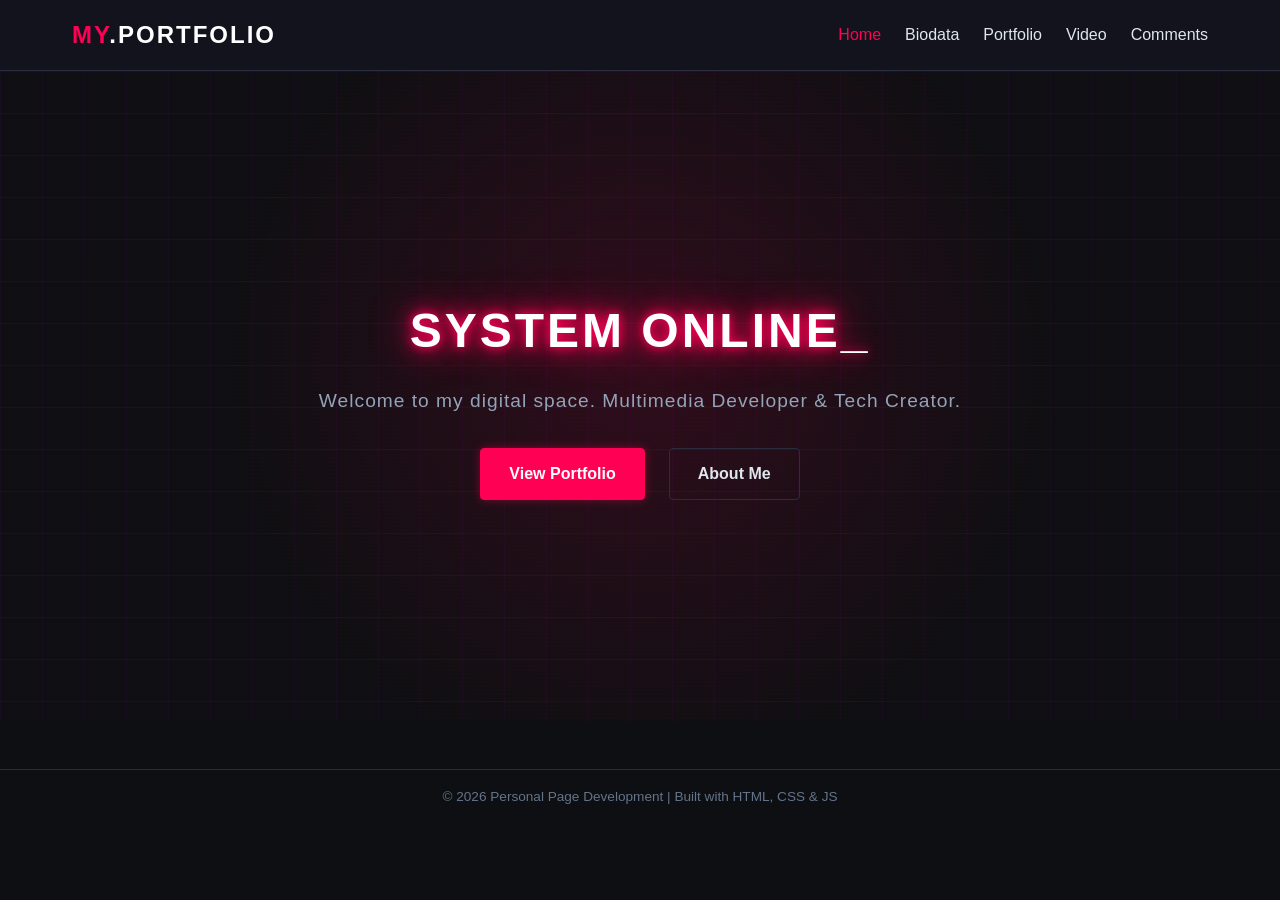
<file: index.html>
<!DOCTYPE html>
<html lang="en">
<head>
    <meta charset="UTF-8">
    <meta name="viewport" content="width=device-width, initial-scale=1.0">
    <title> Home | MyPortfolio </title>
    <link rel="stylesheet" href="css/style.css">
</head>
<body>
    <!-- Advanced Cyberpunk System Preloader -->
    <div id="preloader">
        <div class="scanline"></div>
        <div class="loader-box">
            <div class="glitch-title" data-text="MY.PORTFOLIO">MY.PORTFOLIO</div>
            <div class="status-terminal">
                <span class="status-symbol">></span> <span id="statusText">INITIALIZING KERNEL...</span>
            </div>
            <div class="progress-bar-container">
                <div class="progress-bar" id="progressBar"></div>
            </div>
            <div class="loader-details">
                <span id="progressPercent">0%</span>
                <span class="sec-status">SECURE CONNECTION // 2026</span>
            </div>
        </div>
    </div>

    <!-- Navigation Bar -->
    <header>
        <nav class="navbar">
            <div class="logo"><span>MY</span>.PORTFOLIO</div>
            <button type="button" class="menu-toggle" id="menuToggle" aria-label="Toggle navigation" aria-expanded="false">
                &#9776;
            </button>
            <ul class="nav-links" id="navLinks">
                <li><a href="index.html" class="active">Home</a></li>
                <li><a href="biodata.html">Biodata</a></li>
                <li><a href="portfolio.html">Portfolio</a></li>
                <li><a href="video.html">Video</a></li>
                <li><a href="comments.html">Comments</a></li>
            </ul>
        </nav>
    </header>

    <!-- Hero Section -->
    <!-- Hero Section -->
    <main class="hero">
        <div class="hero-glitch-bg" aria-hidden="true"></div>
        <div class="hero-content">
            <h1 class="neon-title" data-text="SYSTEM ONLINE_">SYSTEM ONLINE_</h1>
            <p class="typing-text">Welcome to my digital space. Multimedia Developer & Tech Creator.</p>
            <div class="hero-buttons">
                <a href="portfolio.html" class="btn primary-btn">View Portfolio</a>
                <a href="biodata.html" class="btn secondary-btn">About Me</a>
            </div>
        </div>
    </main>

    <!-- Footer -->
    <footer>
        <p>&copy; 2026 Personal Page Development | Built with HTML, CSS & JS</p>
    </footer>

    <script src="js/script.js"></script>
</body>
</html>
</file>
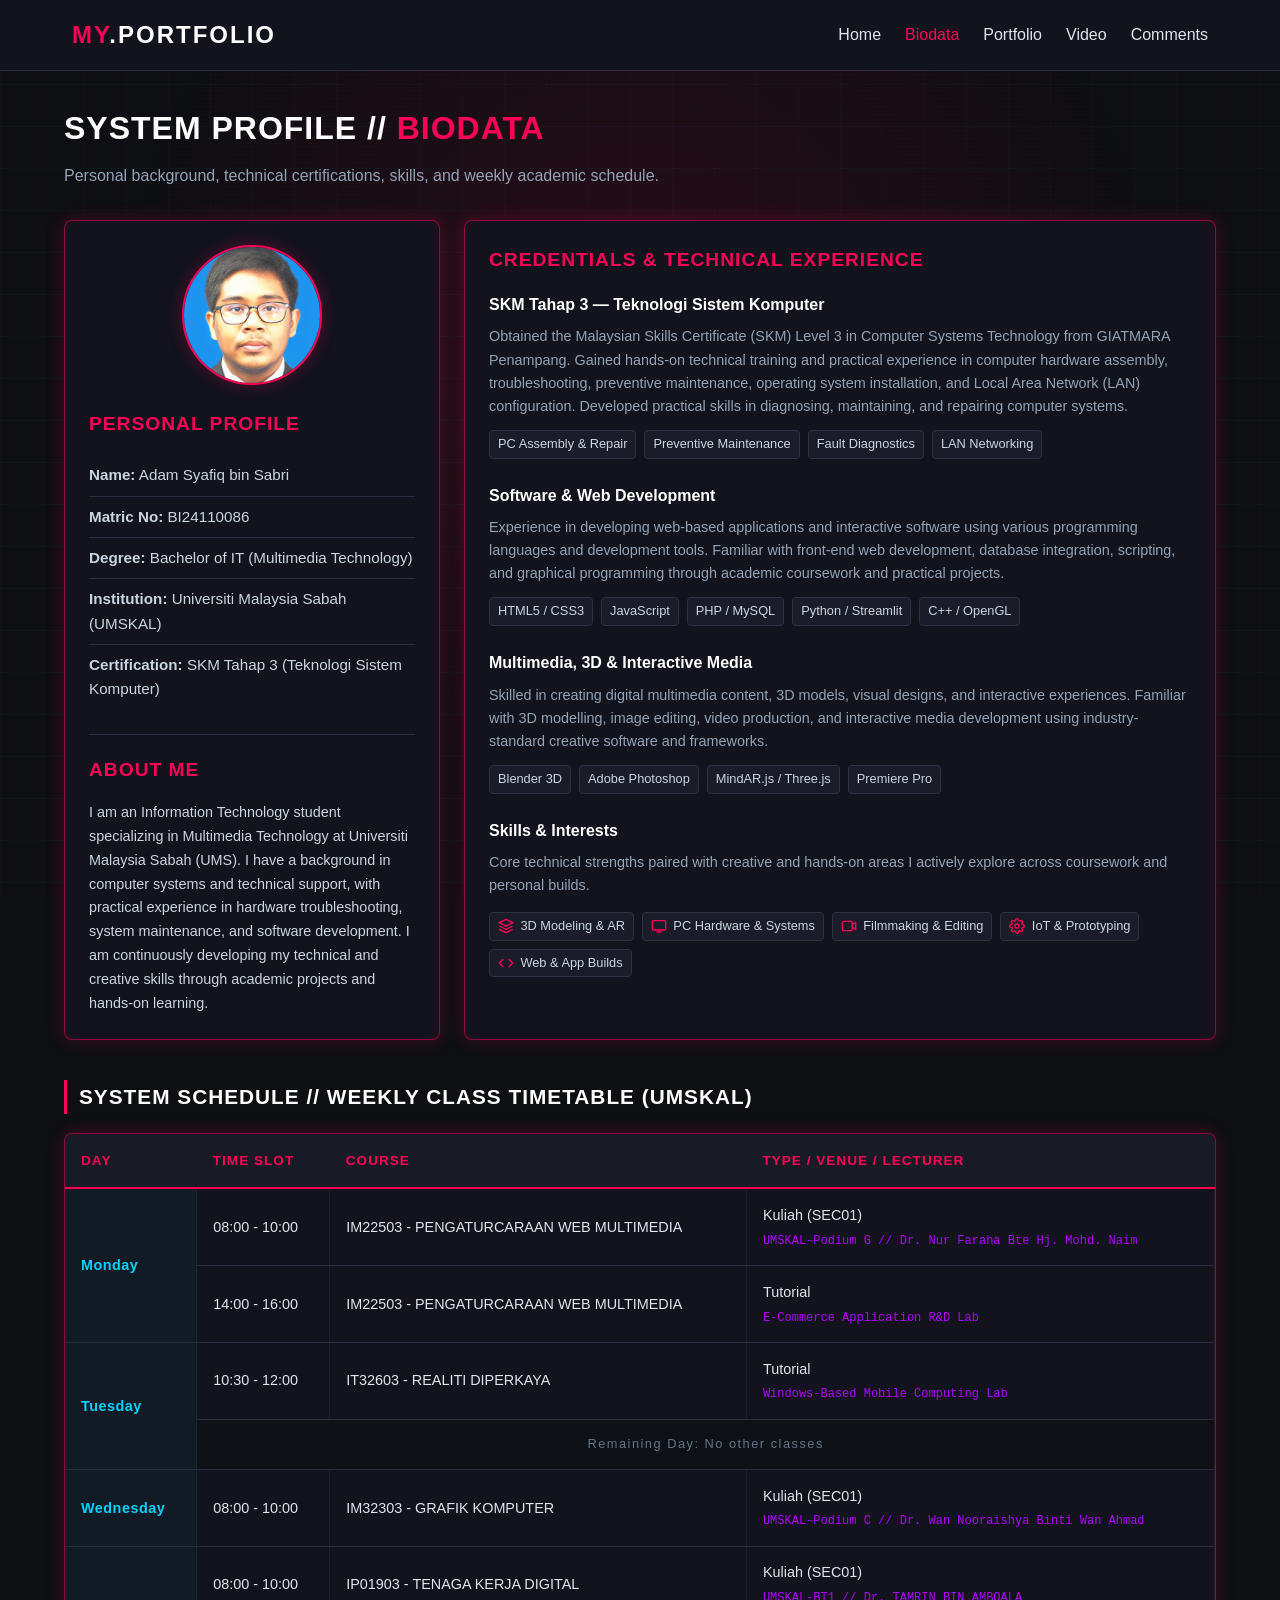
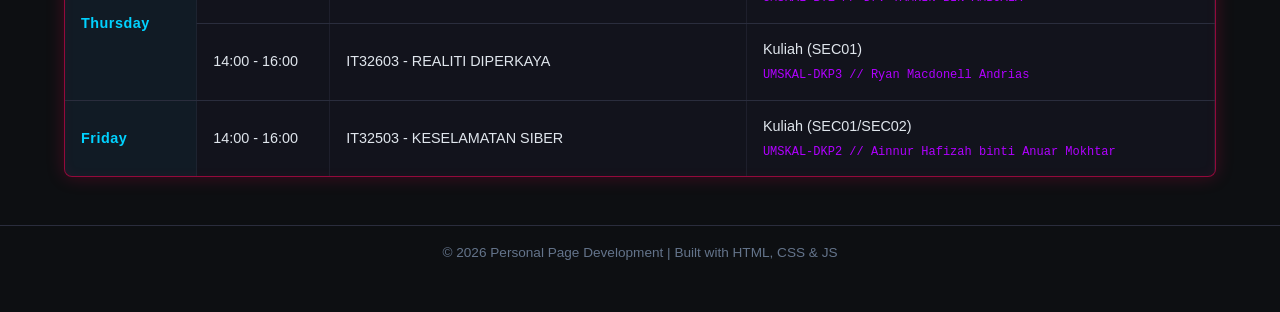
<file: biodata.html>
<!DOCTYPE html>
<html lang="en">
<head>
    <meta charset="UTF-8">
    <meta name="viewport" content="width=device-width, initial-scale=1.0">
    <title>Biodata | MyPortfolio</title>
    <link rel="stylesheet" href="css/style.css">
</head>
<body>
    <div class="site-glitch-bg" aria-hidden="true"></div>

    <!-- Advanced Cyberpunk System Preloader -->
    <div id="preloader">
        <div class="scanline"></div>
        <div class="loader-box">
            <div class="glitch-title" data-text="MY.PORTFOLIO">MY.PORTFOLIO</div>
            <div class="status-terminal">
                <span class="status-symbol">></span> <span id="statusText">INITIALIZING KERNEL...</span>
            </div>
            <div class="progress-bar-container">
                <div class="progress-bar" id="progressBar"></div>
            </div>
            <div class="loader-details">
                <span id="progressPercent">0%</span>
                <span class="sec-status">SECURE CONNECTION // 2026</span>
            </div>
        </div>
    </div>

    <!-- Navigation Bar -->
    <header>
        <nav class="navbar">
            <div class="logo"><span>MY</span>.PORTFOLIO</div>
            <button type="button" class="menu-toggle" id="menuToggle" aria-label="Toggle navigation" aria-expanded="false">
                &#9776;
            </button>
            <ul class="nav-links" id="navLinks">
                <li><a href="index.html">Home</a></li>
                <li><a href="biodata.html" class="active">Biodata</a></li>
                <li><a href="portfolio.html">Portfolio</a></li>
                <li><a href="video.html">Video</a></li>
                <li><a href="comments.html">Comments</a></li>
            </ul>
        </nav>
    </header>

    <!-- Main Content -->
    <main class="container">
        <h1 class="page-title">SYSTEM PROFILE // <span>BIODATA</span></h1>
        <p class="section-desc">Personal background, technical certifications, skills, and weekly academic schedule.</p>

        <div class="biodata-layout">
            
            <!-- Left Side: Profile Summary & About Me -->
            <div class="bio-card profile-summary">
                <div class="avatar-wrapper">
                    <img src="images/profile.jpeg" alt="Profile Picture" class="profile-avatar lightbox-trigger">
                </div>
                <h2>PERSONAL PROFILE</h2>
                <ul class="bio-list">
                    <li><strong>Name:</strong> Adam Syafiq bin Sabri</li>
                    <li><strong>Matric No:</strong> BI24110086</li>
                    <li><strong>Degree:</strong> Bachelor of IT (Multimedia Technology)</li>
                    <li><strong>Institution:</strong> Universiti Malaysia Sabah (UMSKAL)</li>
                    <li><strong>Certification:</strong> SKM Tahap 3 (Teknologi Sistem Komputer)</li>
                </ul>

                <div class="about-me-box" style="margin-top: 1.5rem; padding-top: 1.25rem; border-top: 1px solid var(--border-color);">
                    <h2>ABOUT ME</h2>
                    <p style="color: #cbd5e1; font-size: 0.9rem; line-height: 1.65;">
                        I am an Information Technology student specializing in Multimedia Technology at Universiti Malaysia Sabah (UMS). I have a background in computer systems and technical support, with practical experience in hardware troubleshooting, system maintenance, and software development. I am continuously developing my technical and creative skills through academic projects and hands-on learning.
                    </p>
                </div>
            </div>

            <!-- Right Side: Skills & Separate Credentials Breakdown -->
            <div class="bio-card profile-details">
                <h2>CREDENTIALS & TECHNICAL EXPERIENCE</h2>
                
                <div class="skills-group">
                    <h3>SKM Tahap 3 — Teknologi Sistem Komputer</h3>
                    <p style="color: #94a3b8; font-size: 0.9rem; margin-bottom: 0.75rem;">
                        Obtained the Malaysian Skills Certificate (SKM) Level 3 in Computer Systems Technology from GIATMARA Penampang. Gained hands-on technical training and practical experience in computer hardware assembly, troubleshooting, preventive maintenance, operating system installation, and Local Area Network (LAN) configuration. Developed practical skills in diagnosing, maintaining, and repairing computer systems.
                    </p>
                    <div class="tech-stack">
                        <span>PC Assembly & Repair</span> <span>Preventive Maintenance</span> <span>Fault Diagnostics</span> <span>LAN Networking</span>
                    </div>
                </div>

                <div class="skills-group" style="margin-top: 1.5rem;">
                    <h3>Software & Web Development</h3>
                    <p style="color: #94a3b8; font-size: 0.9rem; margin-bottom: 0.75rem;">
                        Experience in developing web-based applications and interactive software using various programming languages and development tools. Familiar with front-end web development, database integration, scripting, and graphical programming through academic coursework and practical projects.
                    </p>
                    <div class="tech-stack">
                        <span>HTML5 / CSS3</span> <span>JavaScript</span> <span>PHP / MySQL</span> <span>Python / Streamlit</span> <span>C++ / OpenGL</span>
                    </div>
                </div>

                <div class="skills-group" style="margin-top: 1.5rem;">
                    <h3>Multimedia, 3D & Interactive Media</h3>
                    <p style="color: #94a3b8; font-size: 0.9rem; margin-bottom: 0.75rem;">
                        Skilled in creating digital multimedia content, 3D models, visual designs, and interactive experiences. Familiar with 3D modelling, image editing, video production, and interactive media development using industry-standard creative software and frameworks.
                    </p>
                    <div class="tech-stack">
                        <span>Blender 3D</span> <span>Adobe Photoshop</span> <span>MindAR.js / Three.js</span> <span>Premiere Pro</span>
                    </div>
                </div>

                <div class="skills-group" style="margin-top: 1.5rem;">
                    <h3>Skills &amp; Interests</h3>
                    <p style="color: #94a3b8; font-size: 0.9rem; margin-bottom: 0.9rem;">
                        Core technical strengths paired with creative and hands-on areas I actively explore across coursework and personal builds.
                    </p>

                    <div class="interests-list">
                        <div class="interest-chip">
                            <span class="interest-icon" aria-hidden="true">
                                <svg viewBox="0 0 24 24" width="16" height="16" fill="none" stroke="currentColor" stroke-width="2">
                                    <path d="M12 2L2 7l10 5 10-5-10-5z"></path>
                                    <path d="M2 17l10 5 10-5"></path>
                                    <path d="M2 12l10 5 10-5"></path>
                                </svg>
                            </span>
                            <span>3D Modeling &amp; AR</span>
                        </div>

                        <div class="interest-chip">
                            <span class="interest-icon" aria-hidden="true">
                                <svg viewBox="0 0 24 24" width="16" height="16" fill="none" stroke="currentColor" stroke-width="2">
                                    <rect x="2" y="4" width="20" height="14" rx="2"></rect>
                                    <path d="M8 21h8"></path>
                                    <path d="M12 18v3"></path>
                                </svg>
                            </span>
                            <span>PC Hardware &amp; Systems</span>
                        </div>

                        <div class="interest-chip">
                            <span class="interest-icon" aria-hidden="true">
                                <svg viewBox="0 0 24 24" width="16" height="16" fill="none" stroke="currentColor" stroke-width="2">
                                    <rect x="2" y="5" width="15" height="14" rx="2"></rect>
                                    <path d="M17 10l5-3v10l-5-3v-4z"></path>
                                </svg>
                            </span>
                            <span>Filmmaking &amp; Editing</span>
                        </div>

                        <div class="interest-chip">
                            <span class="interest-icon" aria-hidden="true">
                                <svg viewBox="0 0 24 24" width="16" height="16" fill="none" stroke="currentColor" stroke-width="2">
                                    <circle cx="12" cy="12" r="3"></circle>
                                    <path d="M19.4 15a1.65 1.65 0 0 0 .33 1.82l.06.06a2 2 0 1 1-2.83 2.83l-.06-.06a1.65 1.65 0 0 0-1.82-.33 1.65 1.65 0 0 0-1 1.51V21a2 2 0 0 1-4 0v-.09A1.65 1.65 0 0 0 9 19.4a1.65 1.65 0 0 0-1.82.33l-.06.06a2 2 0 1 1-2.83-2.83l.06-.06a1.65 1.65 0 0 0 .33-1.82 1.65 1.65 0 0 0-1.51-1H3a2 2 0 0 1 0-4h.09A1.65 1.65 0 0 0 4.6 9a1.65 1.65 0 0 0-.33-1.82l-.06-.06a2 2 0 1 1 2.83-2.83l.06.06a1.65 1.65 0 0 0 1.82.33H9a1.65 1.65 0 0 0 1-1.51V3a2 2 0 0 1 4 0v.09a1.65 1.65 0 0 0 1 1.51 1.65 1.65 0 0 0 1.82-.33l.06-.06a2 2 0 1 1 2.83 2.83l-.06.06a1.65 1.65 0 0 0-.33 1.82V9a1.65 1.65 0 0 0 1.51 1H21a2 2 0 0 1 0 4h-.09a1.65 1.65 0 0 0-1.51 1z"></path>
                                </svg>
                            </span>
                            <span>IoT &amp; Prototyping</span>
                        </div>

                        <div class="interest-chip">
                            <span class="interest-icon" aria-hidden="true">
                                <svg viewBox="0 0 24 24" width="16" height="16" fill="none" stroke="currentColor" stroke-width="2">
                                    <path d="M16 18l6-6-6-6"></path>
                                    <path d="M8 6l-6 6 6 6"></path>
                                </svg>
                            </span>
                            <span>Web &amp; App Builds</span>
                        </div>
                    </div>
                </div>
            </div>

        </div>

        <!-- Weekly Academic Timetable Section -->
        <section class="timetable-section">
            <h2 class="sub-heading">SYSTEM SCHEDULE // WEEKLY CLASS TIMETABLE (UMSKAL)</h2>
            <div class="table-responsive">
                <table class="cyber-table">
                    <thead>
                        <tr>
                            <th>Day</th>
                            <th>Time Slot</th>
                            <th>Course</th>
                            <th>Type / Venue / Lecturer</th>
                        </tr>
                    </thead>
                    <tbody>
                        <tr>
                            <td class="day-col" rowspan="2">Monday</td>
                            <td>08:00 - 10:00</td>
                            <td>IM22503 - PENGATURCARAAN WEB MULTIMEDIA</td>
                            <td>Kuliah (SEC01)<br><span class="room-tag">UMSKAL-Podium G // Dr. Nur Faraha Bte Hj. Mohd. Naim</span></td>
                        </tr>
                        <tr>
                            <td>14:00 - 16:00</td>
                            <td>IM22503 - PENGATURCARAAN WEB MULTIMEDIA</td>
                            <td>Tutorial<br><span class="room-tag">E-Commerce Application R&D Lab</span></td>
                        </tr>
                        <tr>
                            <td class="day-col" rowspan="2">Tuesday</td>
                            <td>10:30 - 12:00</td>
                            <td>IT32603 - REALITI DIPERKAYA</td>
                            <td>Tutorial<br><span class="room-tag">Windows-Based Mobile Computing Lab</span></td>
                        </tr>
                        <tr>
                            <td class="break-slot" colspan="3">Remaining Day: No other classes</td>
                        </tr>
                        <tr>
                            <td class="day-col">Wednesday</td>
                            <td>08:00 - 10:00</td>
                            <td>IM32303 - GRAFIK KOMPUTER</td>
                            <td>Kuliah (SEC01)<br><span class="room-tag">UMSKAL-Podium C // Dr. Wan Nooraishya Binti Wan Ahmad</span></td>
                        </tr>
                        <tr>
                            <td class="day-col" rowspan="2">Thursday</td>
                            <td>08:00 - 10:00</td>
                            <td>IP01903 - TENAGA KERJA DIGITAL</td>
                            <td>Kuliah (SEC01)<br><span class="room-tag">UMSKAL-BT1 // Dr. TAMRIN BIN AMBOALA</span></td>
                        </tr>
                        <tr>
                            <td>14:00 - 16:00</td>
                            <td>IT32603 - REALITI DIPERKAYA</td>
                            <td>Kuliah (SEC01)<br><span class="room-tag">UMSKAL-DKP3 // Ryan Macdonell Andrias</span></td>
                        </tr>
                        <tr>
                            <td class="day-col">Friday</td>
                            <td>14:00 - 16:00</td>
                            <td>IT32503 - KESELAMATAN SIBER</td>
                            <td>Kuliah (SEC01/SEC02)<br><span class="room-tag">UMSKAL-DKP2 // Ainnur Hafizah binti Anuar Mokhtar</span></td>
                        </tr>
                    </tbody>
                </table>
            </div>
        </section>

    </main>

    <!-- Lightbox Modal -->
    <div id="lightboxModal" class="lightbox">
        <span class="lightbox-close">&times;</span>
        <button type="button" class="lightbox-btn lightbox-prev" id="lightboxPrev">&#10094;</button>
        <div class="lightbox-container">
            <img class="lightbox-content" id="lightboxImg" alt="Full View">
            <div id="lightboxCaption"></div>
        </div>
        <button type="button" class="lightbox-btn lightbox-next" id="lightboxNext">&#10095;</button>
    </div>

    <!-- Footer -->
    <footer>
        <p>&copy; 2026 Personal Page Development | Built with HTML, CSS & JS</p>
    </footer>

    <script src="js/script.js"></script>
</body>
</html>
</file>
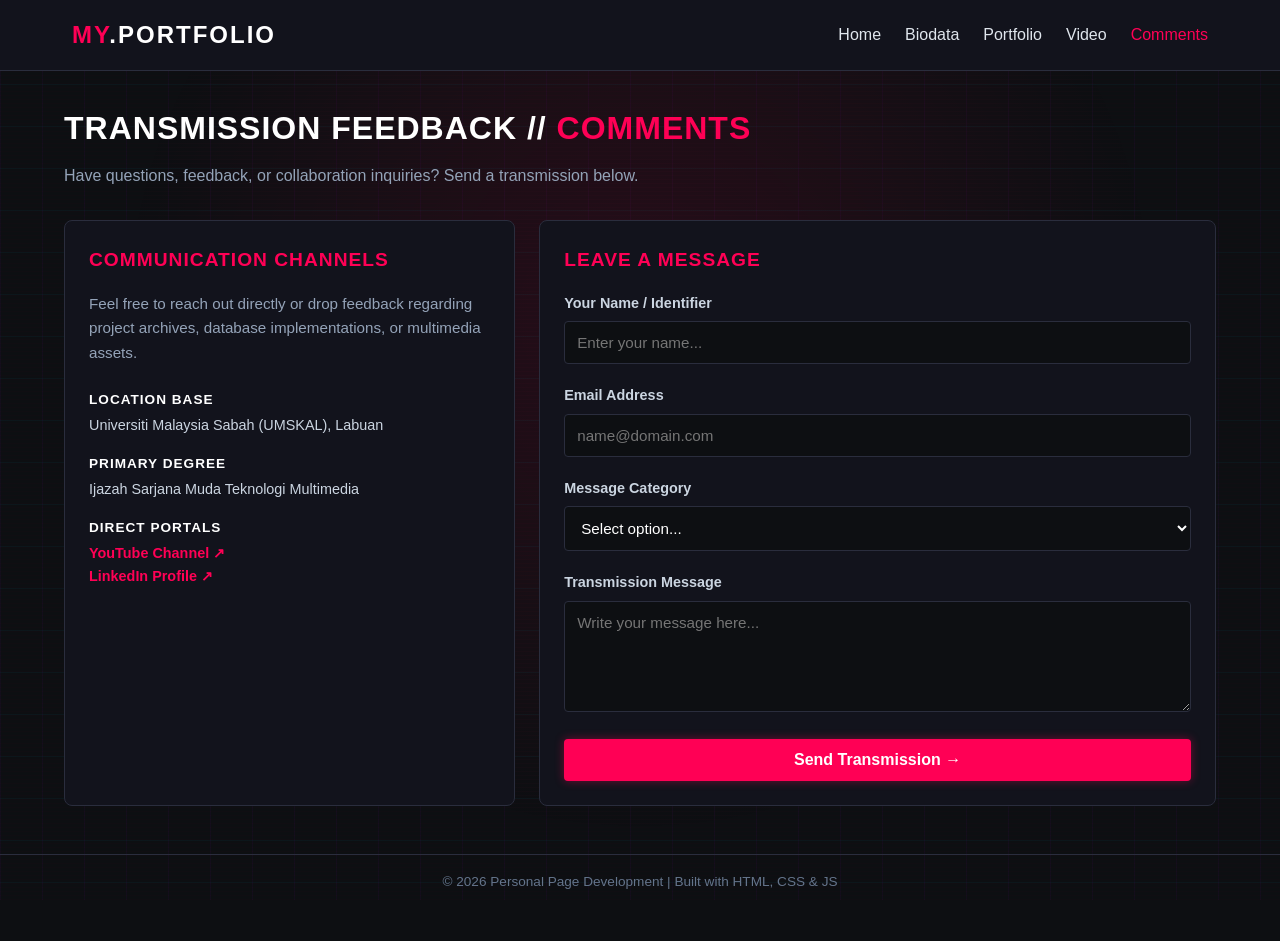
<file: comments.html>
<!DOCTYPE html>
<html lang="en">
<head>
    <meta charset="UTF-8">
    <meta name="viewport" content="width=device-width, initial-scale=1.0">
    <title>Comments | MyPortfolio</title>
    <link rel="stylesheet" href="css/style.css">
</head>
<body>
    <div class="site-glitch-bg" aria-hidden="true"></div>

    <!-- Navigation Bar -->
    <header>
        <nav class="navbar">
            <div class="logo"><span>MY</span>.PORTFOLIO</div>
            <button type="button" class="menu-toggle" id="menuToggle" aria-label="Toggle navigation" aria-expanded="false">
                &#9776;
            </button>
            <ul class="nav-links" id="navLinks">
                <li><a href="index.html">Home</a></li>
                <li><a href="biodata.html">Biodata</a></li>
                <li><a href="portfolio.html">Portfolio</a></li>
                <li><a href="video.html">Video</a></li>
                <li><a href="comments.html" class="active">Comments</a></li>
            </ul>
        </nav>
    </header>

    <!-- Main Content -->
    <main class="container">
        <h1 class="page-title">TRANSMISSION FEEDBACK // <span>COMMENTS</span></h1>
        <p class="section-desc">Have questions, feedback, or collaboration inquiries? Send a transmission below.</p>

        <div class="comments-grid">
            
            <!-- Left Side: Contact / Direct Info -->
            <div class="contact-info-card">
                <h2>COMMUNICATION CHANNELS</h2>
                <p>Feel free to reach out directly or drop feedback regarding project archives, database implementations, or multimedia assets.</p>
                
                <div class="info-group" style="margin-top: 1.5rem;">
                    <h4>LOCATION BASE</h4>
                    <p>Universiti Malaysia Sabah (UMSKAL), Labuan</p>
                </div>

                <div class="info-group" style="margin-top: 1rem;">
                    <h4>PRIMARY DEGREE</h4>
                    <p>Ijazah Sarjana Muda Teknologi Multimedia</p>
                </div>

                <div class="info-group" style="margin-top: 1rem;">
                    <h4>DIRECT PORTALS</h4>
                    <p><a href="https://www.youtube.com/@ADAMSYAFIQ-v1n" target="_blank" rel="noopener noreferrer" class="cyber-link">YouTube Channel ↗</a></p>
                    <p><a href="https://www.linkedin.com/in/adam-syafiq-aa51a7322?utm_source=share_via&utm_content=profile&utm_medium=member_android" target="_blank" rel="noopener noreferrer" class="cyber-link">LinkedIn Profile ↗</a></p>
                </div>
            </div>

            <!-- Right Side: Feedback Form -->
            <div class="form-card">
                <h2>LEAVE A MESSAGE</h2>
                
                <div id="formAlert" class="alert-box" style="display: none;"></div>

                <form id="feedbackForm" onsubmit="handleFormSubmit(event)">
                    <div class="form-group">
                        <label for="name">Your Name / Identifier</label>
                        <input type="text" id="name" name="name" placeholder="Enter your name..." required>
                    </div>

                    <div class="form-group">
                        <label for="email">Email Address</label>
                        <input type="email" id="email" name="email" placeholder="name@domain.com" required>
                    </div>

                    <div class="form-group">
                        <label for="category">Message Category</label>
                        <select id="category" name="category" required>
                            <option value="" disabled selected>Select option...</option>
                            <option value="general">General Inquiry</option>
                            <option value="portfolio">Portfolio Feedback</option>
                            <option value="video">Video & 3D Project</option>
                            <option value="bug">Bug Report</option>
                        </select>
                    </div>

                    <div class="form-group">
                        <label for="message">Transmission Message</label>
                        <textarea id="message" name="message" rows="5" placeholder="Write your message here..." required></textarea>
                    </div>

                    <button type="submit" class="btn primary-btn" style="width: 100%; border: none;">Send Transmission →</button>
                </form>
            </div>

        </div>
    </main>

    <!-- Footer -->
    <footer>
        <p>&copy; 2026 Personal Page Development | Built with HTML, CSS & JS</p>
    </footer>

    <script src="js/script.js"></script>
</body>
</html>
</file>
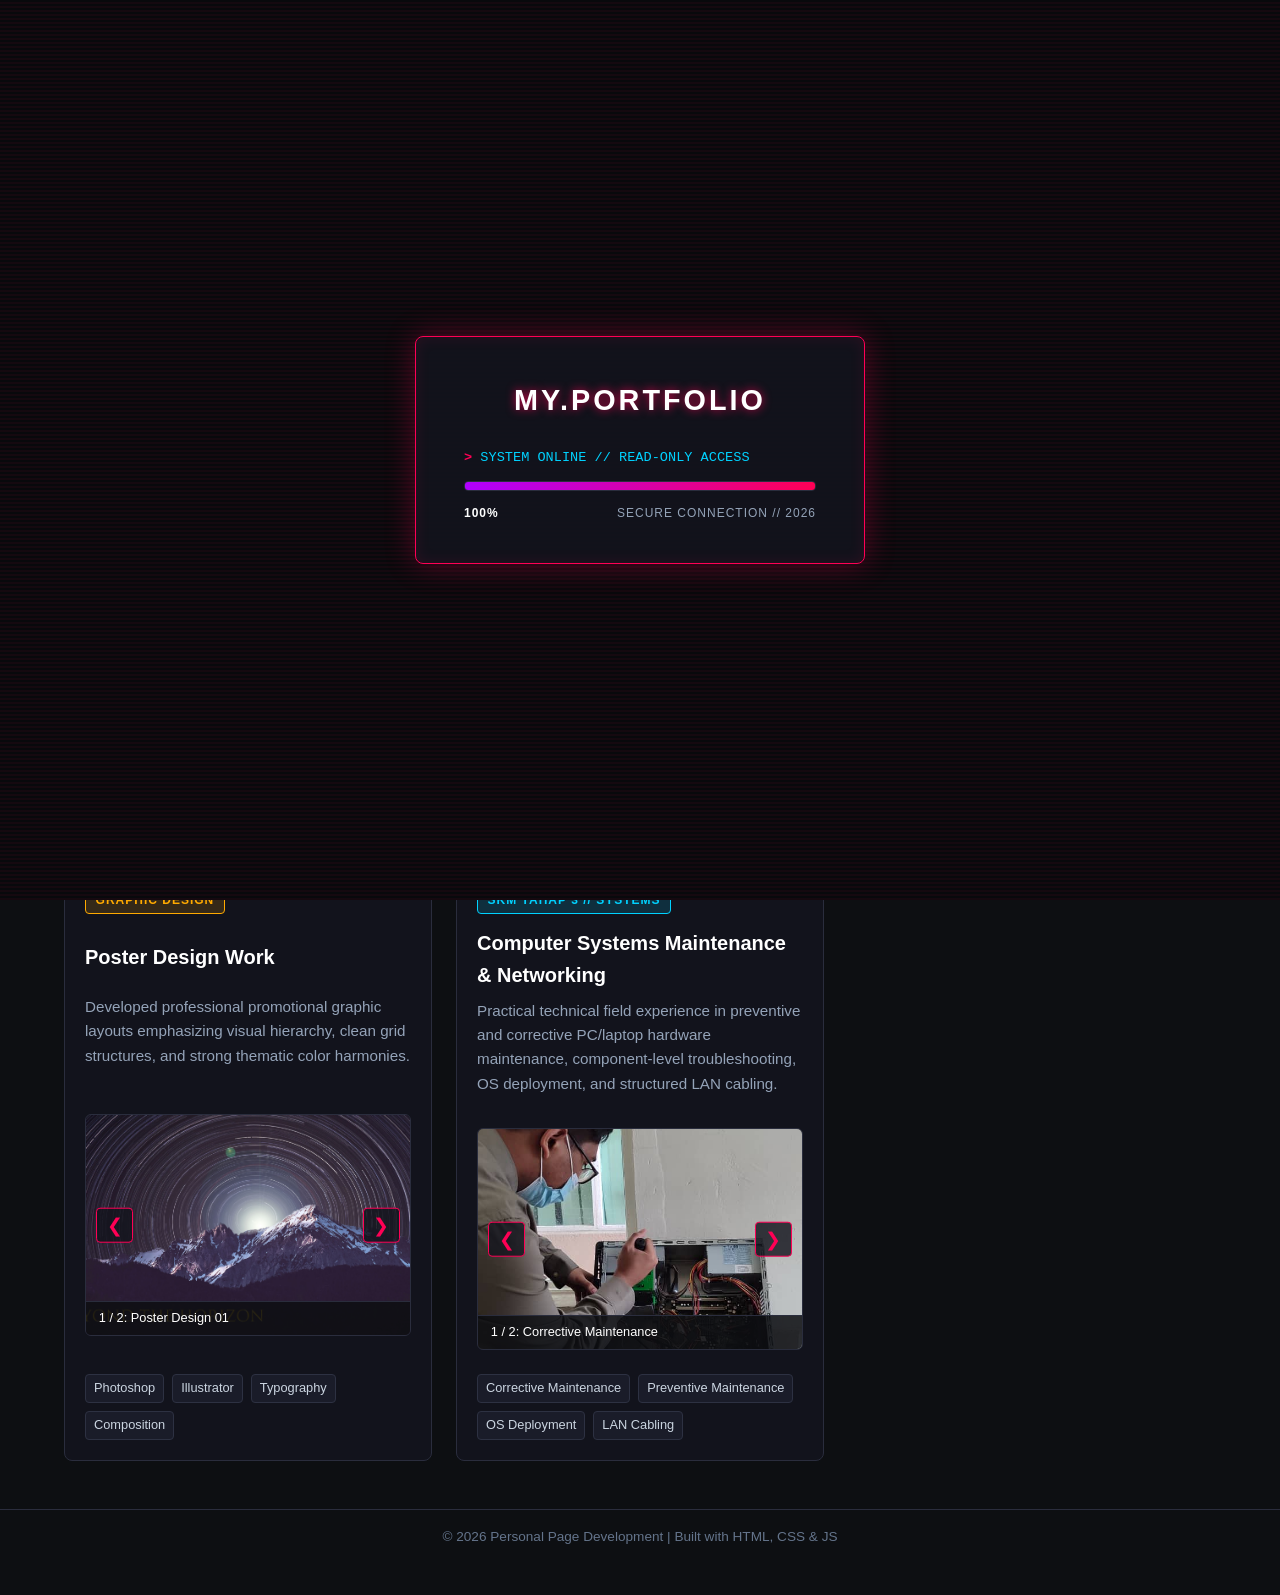
<file: portfolio.html>
<!DOCTYPE html>
<html lang="en">
<head>
    <meta charset="UTF-8">
    <meta name="viewport" content="width=device-width, initial-scale=1.0">
    <title>Portfolio | MyPortfolio</title>
    <link rel="stylesheet" href="css/style.css">
</head>
<body>
    <div class="site-glitch-bg" aria-hidden="true"></div>

    <!-- Advanced Cyberpunk System Preloader -->
    <div id="preloader">
        <div class="scanline"></div>
        <div class="loader-box">
            <div class="glitch-title" data-text="MY.PORTFOLIO">MY.PORTFOLIO</div>
            <div class="status-terminal">
                <span class="status-symbol">></span> <span id="statusText">INITIALIZING KERNEL...</span>
            </div>
            <div class="progress-bar-container">
                <div class="progress-bar" id="progressBar"></div>
            </div>
            <div class="loader-details">
                <span id="progressPercent">0%</span>
                <span class="sec-status">SECURE CONNECTION // 2026</span>
            </div>
        </div>
    </div>

    <!-- Navigation Bar -->
    <header>
        <nav class="navbar">
            <div class="logo"><span>MY</span>.PORTFOLIO</div>
            <button type="button" class="menu-toggle" id="menuToggle" aria-label="Toggle navigation" aria-expanded="false">
                &#9776;
            </button>
            <ul class="nav-links" id="navLinks">
                <li><a href="index.html">Home</a></li>
                <li><a href="biodata.html">Biodata</a></li>
                <li><a href="portfolio.html" class="active">Portfolio</a></li>
                <li><a href="video.html">Video</a></li>
                <li><a href="comments.html">Comments</a></li>
            </ul>
        </nav>
    </header>

    <!-- Main Portfolio Content -->
    <main class="container">
        <h1 class="page-title">PROJECT ARCHIVES // <span>PORTFOLIO</span></h1>
        <p class="section-desc">A showcase of technical assignments, database systems, hardware maintenance, and multimedia creations. Click any image to view full-screen.</p>

        <!-- Portfolio Grid Layout -->
        <div class="portfolio-grid">

            <!-- Project 1: Database & Telemetry Systems (Interactive Carousel) -->
            <div class="project-card large-card">
                <div class="card-header">
                    <span class="tag tech">Database / IoT Systems</span>
                </div>
                <h3>Sabah Landslide Management & Telemetry System</h3>
                <p>A relational database management platform and IoT monitoring system featuring real-time telemetry, incident reporting, district mapping, weather records, and risk level administration.</p>
                
                <div class="cyber-carousel" id="landslideCarousel">
                    <div class="carousel-inner">
                        <div class="carousel-item active">
                            <img src="images/landslide-dashboard.png" alt="Landslide Management Admin Dashboard" class="project-img lightbox-trigger">
                            <span class="img-label">1 / 3: Admin Dashboard Overview</span>
                        </div>
                        <div class="carousel-item">
                            <img src="images/landslide-modal.png" alt="Landslide Incident Data Entry Form" class="project-img lightbox-trigger">
                            <span class="img-label">2 / 3: Incident CRUD & Management Form</span>
                        </div>
                        <div class="carousel-item">
                            <img src="images/coastal-surveillance.png" alt="Lego Coastal Surveillance Tactical IoT Gateway Node" class="project-img lightbox-trigger">
                            <span class="img-label">3 / 3: Live Telemetry & Radar Tracker</span>
                        </div>
                    </div>

                    <button type="button" class="carousel-btn prev-btn" onclick="moveSlide('landslideCarousel', -1)">&#10094;</button>
                    <button type="button" class="carousel-btn next-btn" onclick="moveSlide('landslideCarousel', 1)">&#10095;</button>
                </div>

                <div class="tech-stack" style="margin-top: 1.5rem;">
                    <span>PHP</span> <span>MySQL</span> <span>Streamlit / Python</span> <span>Database CRUD</span> <span>Telemetry</span>
                </div>
            </div>

            <!-- Project 2: 3D Animation & Modeling (Interactive Carousel) -->
            <div class="project-card large-card">
                <div class="card-header">
                    <span class="tag media">3D Multimedia</span>
                </div>
                <h3>3D Environment & Character Animation</h3>
                <p>Created complex 3D models and isometric environments using Blender, featuring custom character turnarounds, rigging, texturing, dynamic lighting setups, and camera animations.</p>
                
                <div class="cyber-carousel" id="animationCarousel">
                    <div class="carousel-inner">
                        <div class="carousel-item active">
                            <img src="images/character-view-front.png" alt="Character Front View" class="project-img lightbox-trigger">
                            <span class="img-label">1 / 6: Front View</span>
                        </div>
                        <div class="carousel-item">
                            <img src="images/character-view-side.png" alt="Character Side View" class="project-img lightbox-trigger">
                            <span class="img-label">2 / 6: Side View</span>
                        </div>
                        <div class="carousel-item">
                            <img src="images/character-view-back.png" alt="Character Back View" class="project-img lightbox-trigger">
                            <span class="img-label">3 / 6: Back View</span>
                        </div>
                        <div class="carousel-item">
                            <img src="images/character-view.png" alt="Full Character Render" class="project-img lightbox-trigger">
                            <span class="img-label">4 / 6: Character Render</span>
                        </div>
                        <div class="carousel-item">
                            <img src="images/room-unlit.png" alt="Isometric Room Unlit" class="project-img lightbox-trigger">
                            <span class="img-label">5 / 6: Room (Unlit)</span>
                        </div>
                        <div class="carousel-item">
                            <img src="images/room-lit.png" alt="Isometric Room Lit" class="project-img lightbox-trigger">
                            <span class="img-label">6 / 6: Room (Lit & Shadow)</span>
                        </div>
                    </div>

                    <button type="button" class="carousel-btn prev-btn" onclick="moveSlide('animationCarousel', -1)">&#10094;</button>
                    <button type="button" class="carousel-btn next-btn" onclick="moveSlide('animationCarousel', 1)">&#10095;</button>
                </div>

                <div class="tech-stack" style="margin-top: 1.5rem;">
                    <span>Blender</span> <span>Character Turnaround</span> <span>Rigging</span> <span>Lighting Passes</span> <span>Rendering</span>
                </div>
            </div>

            <!-- Project 3: Video Production (Interactive Carousel) -->
            <div class="project-card">
                <div class="card-header">
                    <span class="tag video">Video Production</span>
                </div>
                <h3>Multimedia Video Editing & Showcase</h3>
                <p>Produced and edited a professional video project focusing on visual pacing, audio synchronization, and motion graphics.</p>

                <div class="cyber-carousel" id="videoCarousel">
                    <div class="carousel-inner">
                        <div class="carousel-item active">
                            <img src="images/movie-1.png" alt="Video Production Preview 01" class="project-img lightbox-trigger">
                            <span class="img-label">1 / 2: Movie Preview 01</span>
                        </div>
                        <div class="carousel-item">
                            <img src="images/movie-2.png" alt="Video Production Preview 02" class="project-img lightbox-trigger">
                            <span class="img-label">2 / 2: Movie Preview 02</span>
                        </div>
                    </div>

                    <button type="button" class="carousel-btn prev-btn" onclick="moveSlide('videoCarousel', -1)">&#10094;</button>
                    <button type="button" class="carousel-btn next-btn" onclick="moveSlide('videoCarousel', 1)">&#10095;</button>
                </div>

                <div class="tech-stack" style="margin-top: 1.5rem;">
                    <span>Premiere Pro</span> <span>CapCut</span> <span>After Effects</span>
                </div>
                <div class="card-footer-link" style="margin-top: 1rem;">
                    <a href="video.html" class="cyber-link">Go to Video Page →</a>
                </div>
            </div>

            <!-- Project 4: Poster Design (Poster Carousel) -->
            <div class="project-card">
                <div class="card-header">
                    <span class="tag design">Graphic Design</span>
                </div>
                <h3>Poster Design Work</h3>
                <p>Developed professional promotional graphic layouts emphasizing visual hierarchy, clean grid structures, and strong thematic color harmonies.</p>
                
                <div class="cyber-carousel" id="posterCarousel">
                    <div class="carousel-inner">
                        <div class="carousel-item active">
                            <img src="images/poster-1.jpg" alt="Photoshop Poster Design 1" class="project-img lightbox-trigger">
                            <span class="img-label">1 / 2: Poster Design 01</span>
                        </div>
                        <div class="carousel-item">
                            <img src="images/poster-2.jpg" alt="Photoshop Poster Design 2" class="project-img lightbox-trigger">
                            <span class="img-label">2 / 2: Poster Design 02</span>
                        </div>
                    </div>

                    <button type="button" class="carousel-btn prev-btn" onclick="moveSlide('posterCarousel', -1)">&#10094;</button>
                    <button type="button" class="carousel-btn next-btn" onclick="moveSlide('posterCarousel', 1)">&#10095;</button>
                </div>

                <div class="tech-stack" style="margin-top: 1.5rem;">
                    <span>Photoshop</span> <span>Illustrator</span> <span>Typography</span> <span>Composition</span>
                </div>
            </div>

           <!-- Project 5: SKM Tahap 3 Computer Systems & Maintenance -->
            <div class="project-card">
                <div class="card-header">
                    <span class="tag tech">SKM Tahap 3 // Systems</span>
                </div>
                <h3>Computer Systems Maintenance & Networking</h3>
                <p>Practical technical field experience in preventive and corrective PC/laptop hardware maintenance, component-level troubleshooting, OS deployment, and structured LAN cabling.</p>
                
                <div class="cyber-carousel" id="skmCarousel">
                    <div class="carousel-inner">
                        <div class="carousel-item active">
                            <img src="images/corrective.jpeg" alt="Corrective Hardware Maintenance & Troubleshooting" class="project-img lightbox-trigger">
                            <span class="img-label">1 / 2: Corrective Maintenance</span>
                        </div>
                        <div class="carousel-item">
                            <img src="images/preventive.jpeg" alt="Preventive System Servicing & Diagnostics" class="project-img lightbox-trigger">
                            <span class="img-label">2 / 2: Preventive Maintenance</span>
                        </div>
                    </div>

                    <button type="button" class="carousel-btn prev-btn" onclick="moveSlide('skmCarousel', -1)">&#10094;</button>
                    <button type="button" class="carousel-btn next-btn" onclick="moveSlide('skmCarousel', 1)">&#10095;</button>
                </div>

                <div class="tech-stack" style="margin-top: 1.5rem;">
                    <span>Corrective Maintenance</span> <span>Preventive Maintenance</span> <span>OS Deployment</span> <span>LAN Cabling</span>
                </div>
            </div>
        </div>
    </main>

    <!-- Full-Screen Lightbox Modal Structure with Navigation -->
    <div id="lightboxModal" class="lightbox">
        <span class="lightbox-close">&times;</span>
        
        <button type="button" class="lightbox-btn lightbox-prev" id="lightboxPrev">&#10094;</button>
        
        <div class="lightbox-container">
            <img class="lightbox-content" id="lightboxImg" alt="Full View">
            <div id="lightboxCaption"></div>
        </div>

        <button type="button" class="lightbox-btn lightbox-next" id="lightboxNext">&#10095;</button>
    </div>

    <!-- Footer -->
    <footer>
        <p>&copy; 2026 Personal Page Development | Built with HTML, CSS & JS</p>
    </footer>

    <!-- JavaScript Link -->
    <script src="js/script.js"></script>
</body>
</html>
</file>
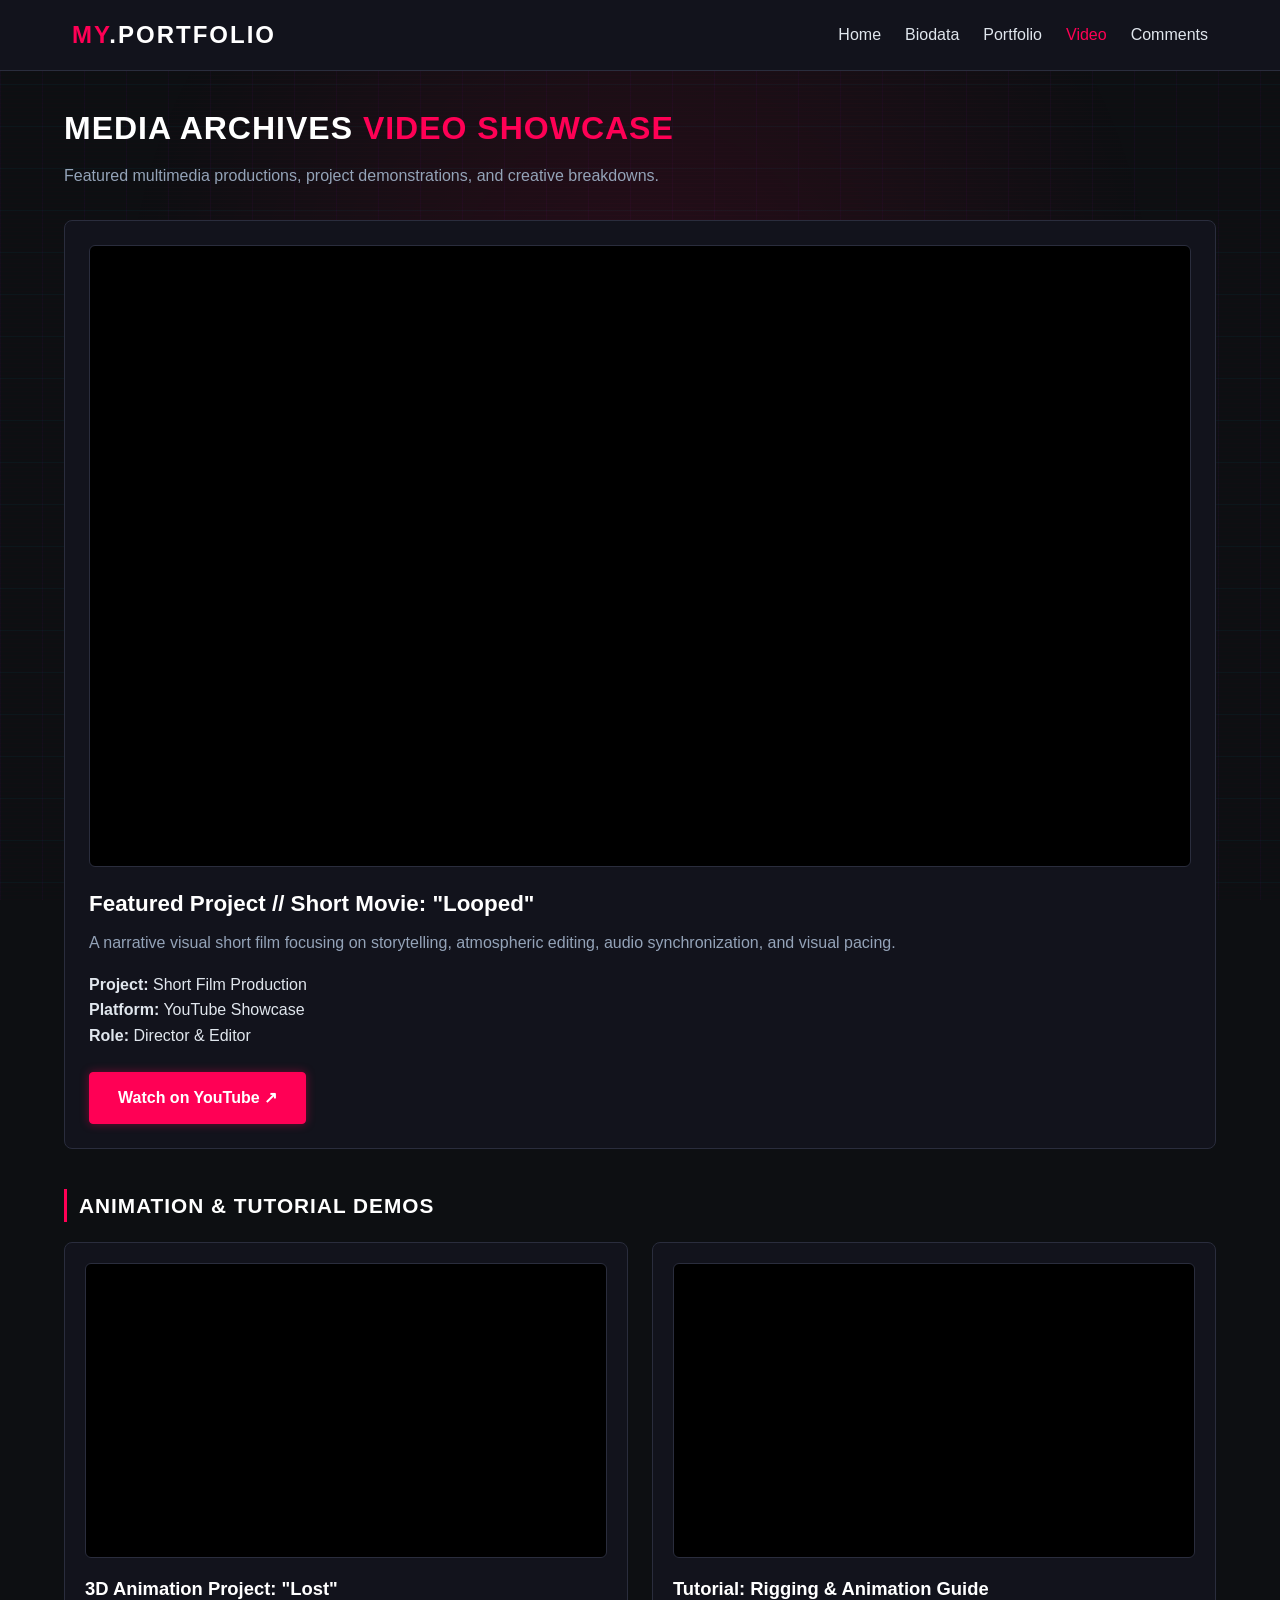
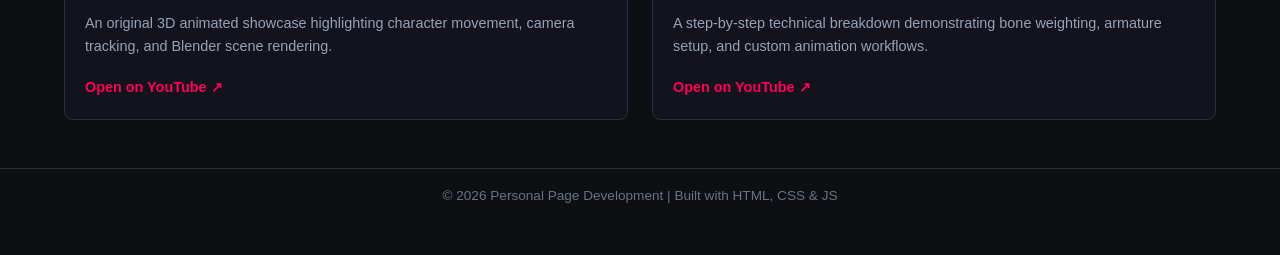
<file: video.html>
<!DOCTYPE html>
<html lang="en">
<head>
    <meta charset="UTF-8">
    <meta name="viewport" content="width=device-width, initial-scale=1.0">
    <title>Video Showcase | MyPortfolio </title>
    <link rel="stylesheet" href="css/style.css">
</head>
<body>
    <div class="site-glitch-bg" aria-hidden="true"></div>

    <!-- Navigation Bar -->
    <header>
        <nav class="navbar">
            <div class="logo"><span>MY</span>.PORTFOLIO</div>
            <button type="button" class="menu-toggle" id="menuToggle" aria-label="Toggle navigation" aria-expanded="false">
                &#9776;
            </button>
            <ul class="nav-links" id="navLinks">
                <li><a href="index.html">Home</a></li>
                <li><a href="biodata.html">Biodata</a></li>
                <li><a href="portfolio.html">Portfolio</a></li>
                <li><a href="video.html" class="active">Video</a></li>
                <li><a href="comments.html">Comments</a></li>
            </ul>
        </nav>
    </header>

    <!-- Main Content -->
    <main class="container">
        <h1 class="page-title">MEDIA ARCHIVES  <span>VIDEO SHOWCASE</span></h1>
        <p class="section-desc">Featured multimedia productions, project demonstrations, and creative breakdowns.</p>

        <!-- Main Featured Video: Short Movie ("Looped") -->
        <div class="main-video-card">
            <div class="video-wrapper">
                <iframe src="https://www.youtube-nocookie.com/embed/siCzBEfi_84" title="Looped Short Movie" allowfullscreen></iframe>
            </div>
            <div class="video-details">
                <h2>Featured Project // Short Movie: "Looped"</h2>
                <p>A narrative visual short film focusing on storytelling, atmospheric editing, audio synchronization, and visual pacing.</p>
                
                <div class="video-specs" style="margin: 1rem 0 1.5rem;">
                    <div class="spec-item"><strong>Project:</strong> Short Film Production</div>
                    <div class="spec-item"><strong>Platform:</strong> YouTube Showcase</div>
                    <div class="spec-item"><strong>Role:</strong> Director &amp; Editor</div>
                </div>

                <a href="https://youtu.be/siCzBEfi_84" target="_blank" rel="noopener noreferrer" class="btn primary-btn" style="display: inline-block; text-align: center;">
                    Watch on YouTube ↗
                </a>
            </div>
        </div>

        <!-- Secondary Videos Grid (Animation Project & Tutorial) -->
        <h2 class="sub-heading">ANIMATION &amp; TUTORIAL DEMOS</h2>
        <div class="video-grid">
            
            <!-- Video 2: Animation Project ("Lost") -->
            <div class="video-grid-card">
                <div class="video-wrapper mini-wrapper">
                    <iframe src="https://www.youtube-nocookie.com/embed/CLwwby-Cyqw" title="Lost Animation Project" allowfullscreen></iframe>
                </div>
                <h3>3D Animation Project: "Lost"</h3>
                <p>An original 3D animated showcase highlighting character movement, camera tracking, and Blender scene rendering.</p>
                <div style="margin-top: 1rem;">
                    <a href="https://youtu.be/CLwwby-Cyqw" target="_blank" rel="noopener noreferrer" class="cyber-link">Open on YouTube ↗</a>
                </div>
            </div>

            <!-- Video 3: Rigging & Animation Tutorial -->
            <div class="video-grid-card">
                <div class="video-wrapper mini-wrapper">
                    <iframe src="https://www.youtube-nocookie.com/embed/t2ZTGkZmJ3o" title="Rigging and Animation Tutorial" allowfullscreen></iframe>
                </div>
                <h3>Tutorial: Rigging &amp; Animation Guide</h3>
                <p>A step-by-step technical breakdown demonstrating bone weighting, armature setup, and custom animation workflows.</p>
                <div style="margin-top: 1rem;">
                    <a href="https://youtu.be/t2ZTGkZmJ3o" target="_blank" rel="noopener noreferrer" class="cyber-link">Open on YouTube ↗</a>
                </div>
            </div>

        </div>
    </main>

    <!-- Footer -->
    <footer>
        <p>&copy; 2026 Personal Page Development | Built with HTML, CSS &amp; JS</p>
    </footer>

    <script src="js/script.js"></script>
</body>
</html>
</file>
<file: css/style.css>
/* ==========================================================================
   GLOBAL STYLES & CYBERPUNK THEME VARIABLES
   ========================================================================== */
:root {
    --bg-color: #0d0f12;
    --card-bg: #12131c;
    --border-color: #2a2d3d;
    --text-color: #e0e6ed;
    --accent-red: #ff0055;
    --accent-purple: #b000ff;
    --accent-blue: #00d2ff;
    --font-primary: 'Segoe UI', Tahoma, Geneva, Verdana, sans-serif;
}

* {
    margin: 0;
    padding: 0;
    box-sizing: border-box;
}

body {
    background-color: var(--bg-color);
    color: var(--text-color);
    font-family: var(--font-primary);
    line-height: 1.6;
    padding-bottom: 2rem;
    overflow-x: hidden;
}

body.preloader-active {
    overflow: hidden;
}

.site-glitch-bg {
    position: fixed;
    inset: 0;
    width: 100%;
    height: 100%;
    height: 100dvh;
    pointer-events: none;
    z-index: -1;
    background-image:
        radial-gradient(circle at 50% 35%, rgba(255, 0, 85, 0.11), transparent 60%),
        linear-gradient(rgba(0, 210, 255, 0.04) 1px, transparent 1px),
        linear-gradient(90deg, rgba(176, 0, 255, 0.04) 1px, transparent 1px);
    background-size: 100% 100%, 42px 42px, 42px 42px;
    animation: bgGridPulse 7s ease-in-out infinite;
}

.site-glitch-bg::before {
    content: "";
    position: absolute;
    inset: 0;
    background: repeating-linear-gradient(
        to bottom,
        transparent 0px,
        transparent 3px,
        rgba(255, 0, 85, 0.03) 4px
    );
    animation: bgGlitchShift 6s steps(2, end) infinite;
}

main,
.hero {
    animation: pageFadeIn 0.4s ease-out forwards;
}

@keyframes pageFadeIn {
    from {
        opacity: 0;
        transform: translateY(10px);
    }
    to {
        opacity: 1;
        transform: translateY(0);
    }
}

/* ==========================================================================
   ADVANCED CYBERPUNK SYSTEM PRELOADER
   ========================================================================== */
#preloader {
    position: fixed;
    top: 0;
    left: 0;
    right: 0;
    bottom: 0;
    width: 100%;
    height: 100vh;
    height: 100dvh;
    background: #08090c;
    display: flex;
    justify-content: center;
    align-items: center;
    z-index: 9999;
    overflow: hidden;
    transition: opacity 0.5s ease, visibility 0.5s ease;
}

#preloader.fade-out {
    opacity: 0;
    visibility: hidden;
    pointer-events: none;
}

/* Sweeping CRT Scanline Overlay */
.scanline {
    position: absolute;
    top: 0;
    left: 0;
    width: 100%;
    height: 100%;
    background: linear-gradient(to bottom, transparent 50%, rgba(255, 0, 85, 0.05) 51%);
    background-size: 100% 4px;
    pointer-events: none;
    z-index: 10000;
}

.loader-box {
    margin: auto;
    background: rgba(18, 19, 28, 0.95);
    border: 1px solid var(--accent-red);
    box-shadow: 0 0 30px rgba(255, 0, 85, 0.3), inset 0 0 15px rgba(255, 0, 85, 0.1);
    padding: 2.5rem 3rem;
    border-radius: 8px;
    text-align: center;
    max-width: 450px;
    width: 90%;
    position: relative;
    z-index: 10001;
}

/* Cyber Glitch Title */
.glitch-title {
    font-size: 1.8rem;
    font-weight: 900;
    letter-spacing: 3px;
    color: #ffffff;
    position: relative;
    text-shadow: 0 0 10px rgba(255, 0, 85, 0.8);
    margin-bottom: 1.5rem;
}

.glitch-title::before,
.glitch-title::after {
    content: attr(data-text);
    position: absolute;
    top: 0;
    left: 0;
    width: 100%;
    height: 100%;
    clip: rect(0, 0, 0, 0);
}

.glitch-title::before {
    left: 2px;
    text-shadow: -2px 0 var(--accent-blue);
    animation: glitch-anim 2s infinite linear alternate-reverse;
}

.glitch-title::after {
    left: -2px;
    text-shadow: -2px 0 var(--accent-purple);
    animation: glitch-anim2 3s infinite linear alternate-reverse;
}

@keyframes glitch-anim {
    0% { clip: rect(10px, 9999px, 30px, 0); }
    20% { clip: rect(40px, 9999px, 20px, 0); }
    40% { clip: rect(80px, 9999px, 60px, 0); }
    60% { clip: rect(15px, 9999px, 50px, 0); }
    80% { clip: rect(70px, 9999px, 30px, 0); }
    100% { clip: rect(25px, 9999px, 85px, 0); }
}

@keyframes glitch-anim2 {
    0% { clip: rect(60px, 9999px, 10px, 0); }
    25% { clip: rect(20px, 9999px, 70px, 0); }
    50% { clip: rect(90px, 9999px, 40px, 0); }
    75% { clip: rect(30px, 9999px, 80px, 0); }
    100% { clip: rect(10px, 9999px, 50px, 0); }
}

.status-terminal {
    font-family: 'Courier New', Courier, monospace;
    font-size: 0.85rem;
    color: var(--accent-blue);
    text-align: left;
    margin-bottom: 0.8rem;
}

.status-symbol {
    color: var(--accent-red);
    font-weight: bold;
}

.progress-bar-container {
    width: 100%;
    height: 10px;
    background: #0d0f12;
    border: 1px solid var(--border-color);
    border-radius: 4px;
    overflow: hidden;
    margin-bottom: 0.8rem;
    box-shadow: inset 0 0 5px rgba(0, 0, 0, 0.8);
}

.progress-bar {
    width: 0%;
    height: 100%;
    background: linear-gradient(90deg, var(--accent-purple), var(--accent-red));
    box-shadow: 0 0 10px var(--accent-red);
    transition: width 0.1s linear;
}

.loader-details {
    display: flex;
    justify-content: space-between;
    font-size: 0.75rem;
    color: #94a3b8;
    letter-spacing: 1px;
}

#progressPercent {
    color: #ffffff;
    font-weight: bold;
}

/* ==========================================================================
   NAVIGATION BAR
   ========================================================================== */
header {
    background: #12131c;
    border-bottom: 1px solid var(--border-color);
    position: sticky;
    top: 0;
    z-index: 1000;
}

.navbar {
    display: flex;
    justify-content: space-between;
    align-items: center;
    max-width: 1200px;
    margin: 0 auto;
    padding: 1rem 2rem;
}

.logo {
    font-size: 1.5rem;
    font-weight: 800;
    letter-spacing: 2px;
    color: #ffffff;
}

.logo span {
    color: var(--accent-red);
}

.nav-links {
    display: flex;
    list-style: none;
    gap: 1.5rem;
}

.nav-links a {
    color: var(--text-color);
    text-decoration: none;
    font-weight: 500;
    transition: color 0.3s ease;
}

.nav-links a:hover,
.nav-links a.active {
    color: var(--accent-red);
}

.menu-toggle {
    display: none;
    background: transparent;
    color: var(--text-color);
    border: 1px solid var(--border-color);
    border-radius: 4px;
    font-size: 1.35rem;
    line-height: 1;
    padding: 0.35rem 0.65rem;
    cursor: pointer;
    transition: color 0.3s ease, border-color 0.3s ease, box-shadow 0.3s ease;
}

.menu-toggle:hover {
    color: var(--accent-red);
    border-color: var(--accent-red);
    box-shadow: 0 0 10px rgba(255, 0, 85, 0.25);
}

@media (max-width: 768px) {
    .navbar {
        flex-wrap: wrap;
        padding: 0.9rem 1.25rem;
    }

    .menu-toggle {
        display: inline-block;
    }

    .nav-links {
        display: none;
        flex-direction: column;
        width: 100%;
        gap: 0;
        margin-top: 0.75rem;
        background: #0d0f12;
        border: 1px solid var(--border-color);
        border-radius: 6px;
        overflow: hidden;
    }

    .nav-links.nav-open {
        display: flex;
    }

    .nav-links li {
        border-bottom: 1px solid var(--border-color);
    }

    .nav-links li:last-child {
        border-bottom: none;
    }

    .nav-links a {
        display: block;
        padding: 0.8rem 1rem;
    }
}

/* ==========================================================================
   INDEX (HOME) HERO SECTION
   ========================================================================== */
.hero {
    position: relative;
    overflow: hidden;
    min-height: calc(80vh - 70px);
    display: flex;
    align-items: center;
    justify-content: center;
    text-align: center;
    padding: 2rem 1.5rem;
}

.hero-glitch-bg {
    position: absolute;
    inset: 0;
    pointer-events: none;
    z-index: 0;
    background-image:
        radial-gradient(circle at 50% 45%, rgba(255, 0, 85, 0.14), transparent 58%),
        linear-gradient(rgba(0, 210, 255, 0.05) 1px, transparent 1px),
        linear-gradient(90deg, rgba(176, 0, 255, 0.05) 1px, transparent 1px);
    background-size: 100% 100%, 42px 42px, 42px 42px;
    animation: bgGridPulse 6s ease-in-out infinite;
}

.hero-glitch-bg::before,
.hero-glitch-bg::after {
    content: "";
    position: absolute;
    inset: 0;
}

.hero-glitch-bg::before {
    background: repeating-linear-gradient(
        to bottom,
        transparent 0px,
        transparent 3px,
        rgba(255, 0, 85, 0.035) 4px
    );
    animation: bgGlitchShift 5s steps(2, end) infinite;
}

.hero-glitch-bg::after {
    background: linear-gradient(
        90deg,
        transparent 0%,
        rgba(0, 210, 255, 0.07) 48%,
        rgba(255, 0, 85, 0.08) 52%,
        transparent 100%
    );
    height: 10%;
    top: 0;
    opacity: 0;
    animation: bgGlitchBar 7s ease-in-out infinite;
}

@keyframes bgGridPulse {
    0%, 100% {
        transform: scale(1);
        opacity: 0.85;
    }
    50% {
        transform: scale(1.02);
        opacity: 1;
    }
}

@keyframes bgGlitchShift {
    0%, 90%, 100% {
        transform: translate(0, 0);
    }
    92% {
        transform: translate(-4px, 1px);
    }
    95% {
        transform: translate(4px, -1px);
    }
}

@keyframes bgGlitchBar {
    0%, 80%, 90%, 100% {
        opacity: 0;
        transform: translateY(15vh) translateX(0) skewX(0deg);
    }
    83% {
        opacity: 0.2;
        transform: translateY(32vh) translateX(-6px) skewX(-8deg);
    }
    87% {
        opacity: 0.16;
        transform: translateY(58vh) translateX(6px) skewX(8deg);
    }
}

.hero-content {
    position: relative;
    z-index: 1;
    max-width: 800px;
}

.neon-title {
    font-size: 3rem;
    color: #ffffff;
    text-shadow: 0 0 10px #ff0055, 0 0 20px #ff0055, 0 0 40px #ff0055;
    letter-spacing: 3px;
    margin-bottom: 1rem;
    text-transform: uppercase;
}

.typing-text {
    font-size: 1.2rem;
    color: #94a3b8;
    margin-bottom: 2rem;
    letter-spacing: 1px;
}

.hero-buttons {
    display: flex;
    gap: 1.5rem;
    justify-content: center;
}

.btn {
    padding: 0.75rem 1.75rem;
    border-radius: 4px;
    text-decoration: none;
    font-weight: bold;
    font-size: 1rem;
    transition: all 0.3s ease;
    display: inline-block;
    cursor: pointer;
}

.primary-btn {
    background: #ff0055;
    color: #ffffff;
    border: 1px solid #ff0055;
    box-shadow: 0 0 10px rgba(255, 0, 85, 0.4);
}

.primary-btn:hover {
    box-shadow: 0 0 20px rgba(255, 0, 85, 0.8);
    transform: translateY(-2px);
}

.secondary-btn {
    background: transparent;
    color: #e0e6ed;
    border: 1px solid #2a2d3d;
}

.secondary-btn:hover {
    border-color: #b000ff;
    color: #ffffff;
    box-shadow: 0 0 12px rgba(176, 0, 255, 0.4);
    transform: translateY(-2px);
}

/* ==========================================================================
   PAGE CONTAINERS & HEADINGS
   ========================================================================== */
.container {
    max-width: 1200px;
    margin: 2rem auto;
    padding: 0 1.5rem;
}

.page-title {
    font-size: 2rem;
    color: #ffffff;
    margin-bottom: 0.5rem;
    letter-spacing: 1px;
}

.page-title span {
    color: var(--accent-red);
}

.section-desc {
    color: #94a3b8;
    margin-bottom: 2rem;
}

.sub-heading {
    color: #ffffff;
    font-size: 1.3rem;
    margin: 2.5rem 0 1.2rem 0;
    letter-spacing: 1px;
    border-left: 3px solid var(--accent-red);
    padding-left: 0.75rem;
}

/* ==========================================================================
   BIODATA PAGE STYLES
   ========================================================================== */
.biodata-layout {
    display: grid;
    grid-template-columns: 1fr 2fr;
    gap: 1.5rem;
}

@media (max-width: 768px) {
    .biodata-layout {
        grid-template-columns: 1fr;
    }
}

.bio-card {
    background: #12131c;
    border: 1px solid var(--border-color);
    border-radius: 8px;
    padding: 1.5rem;
}

.bio-card h2 {
    color: var(--accent-red);
    font-size: 1.2rem;
    margin-bottom: 1rem;
    letter-spacing: 1px;
}

.avatar-wrapper {
    text-align: center;
    margin-bottom: 1rem;
}

.profile-avatar {
    width: 140px;
    height: 140px;
    border-radius: 50%;
    object-fit: cover;
    border: 2px solid var(--accent-red);
    box-shadow: 0 0 15px rgba(255, 0, 85, 0.3);
}

.bio-list {
    list-style: none;
}

.bio-list li {
    padding: 0.5rem 0;
    border-bottom: 1px solid var(--border-color);
    font-size: 0.95rem;
    color: #cbd5e1;
}

.bio-list li:last-child {
    border-bottom: none;
}

.skills-group h3 {
    color: #ffffff;
    font-size: 1rem;
    margin-bottom: 0.5rem;
}

.interests-list {
    display: flex;
    flex-wrap: wrap;
    gap: 0.5rem;
}

.interest-chip {
    display: inline-flex;
    align-items: center;
    gap: 0.4rem;
    background: #1a1c29;
    color: #cbd5e1;
    border: 1px solid #2d3142;
    border-radius: 4px;
    padding: 0.2rem 0.5rem;
    font-size: 0.8rem;
    transition: border-color 0.25s ease, color 0.25s ease;
}

.interest-chip:hover {
    border-color: var(--accent-red);
    color: #ffffff;
}

.interest-icon {
    display: inline-flex;
    align-items: center;
    justify-content: center;
    color: var(--accent-red);
}

.biodata-layout .bio-card,
.timetable-section .table-responsive {
    border-color: rgba(255, 0, 85, 0.55);
    box-shadow: 0 0 18px rgba(255, 0, 85, 0.22), inset 0 0 12px rgba(255, 0, 85, 0.06);
    transition: border-color 0.3s ease, box-shadow 0.3s ease;
}

.biodata-layout .bio-card:hover,
.timetable-section .table-responsive:hover {
    border-color: var(--accent-red);
    box-shadow: 0 0 26px rgba(255, 0, 85, 0.38), inset 0 0 16px rgba(255, 0, 85, 0.1);
}

/* ==========================================================================
   PORTFOLIO GRID & CARDS
   ========================================================================== */
.portfolio-grid {
    display: grid;
    grid-template-columns: repeat(auto-fit, minmax(320px, 1fr));
    gap: 1.5rem;
}

.project-card {
    background: var(--card-bg);
    border: 1px solid var(--border-color);
    border-radius: 8px;
    padding: 1.25rem;
    display: flex;
    flex-direction: column;
    justify-content: space-between;
    transition: border-color 0.3s ease, box-shadow 0.3s ease;
}

.project-card:hover {
    border-color: var(--accent-red);
    box-shadow: 0 0 15px rgba(255, 0, 85, 0.25);
}

.project-card h3 {
    color: #ffffff;
    margin: 0.8rem 0 0.5rem 0;
    font-size: 1.25rem;
}

.project-card p {
    color: #94a3b8;
    font-size: 0.95rem;
    margin-bottom: 1rem;
}

.card-header .tag {
    display: inline-block;
    font-size: 0.75rem;
    font-weight: bold;
    text-transform: uppercase;
    padding: 0.2rem 0.6rem;
    border-radius: 4px;
    letter-spacing: 1px;
}

.tag.tech { background: rgba(0, 210, 255, 0.15); color: var(--accent-blue); border: 1px solid var(--accent-blue); }
.tag.media { background: rgba(176, 0, 255, 0.15); color: var(--accent-purple); border: 1px solid var(--accent-purple); }
.tag.video { background: rgba(255, 0, 85, 0.15); color: var(--accent-red); border: 1px solid var(--accent-red); }
.tag.design { background: rgba(255, 170, 0, 0.15); color: #ffaa00; border: 1px solid #ffaa00; }

.tech-stack {
    display: flex;
    flex-wrap: wrap;
    gap: 0.5rem;
}

.tech-stack span {
    background: #1a1c29;
    color: #cbd5e1;
    font-size: 0.8rem;
    padding: 0.2rem 0.5rem;
    border-radius: 4px;
    border: 1px solid #2d3142;
    transition: border-color 0.25s ease, color 0.25s ease;
}

.tech-stack span:hover {
    border-color: var(--accent-red);
    color: #ffffff;
}

.cyber-link {
    color: var(--accent-red);
    text-decoration: none;
    font-weight: bold;
    font-size: 0.9rem;
    transition: color 0.3s ease;
}

.cyber-link:hover {
    color: var(--accent-purple);
}

/* ==========================================================================
   CAROUSEL COMPONENT
   ========================================================================== */
.cyber-carousel {
    position: relative;
    width: 100%;
    overflow: hidden;
    border-radius: 6px;
    border: 1px solid var(--border-color);
    margin-top: 1rem;
}

.carousel-inner {
    position: relative;
    width: 100%;
}

.carousel-item {
    display: none;
    position: relative;
}

.carousel-item.active {
    display: block;
}

.carousel-item img {
    width: 100%;
    height: 220px;
    object-fit: cover;
    display: block;
}

.img-label {
    position: absolute;
    bottom: 0;
    left: 0;
    width: 100%;
    background: rgba(13, 15, 18, 0.85);
    color: #ffffff;
    font-size: 0.8rem;
    padding: 0.4rem 0.8rem;
    border-top: 1px solid var(--border-color);
}

.carousel-btn {
    position: absolute;
    top: 50%;
    transform: translateY(-50%);
    background: rgba(18, 19, 28, 0.8);
    color: var(--accent-red);
    border: 1px solid var(--accent-red);
    font-size: 1.2rem;
    padding: 0.3rem 0.6rem;
    cursor: pointer;
    border-radius: 4px;
    z-index: 10;
    transition: all 0.3s ease;
}

.carousel-btn:hover {
    background: var(--accent-red);
    color: #ffffff;
}

.prev-btn { left: 10px; }
.next-btn { right: 10px; }

/* ==========================================================================
   VIDEO PAGE STYLES
   ========================================================================== */
.main-video-card {
    background: var(--card-bg);
    border: 1px solid var(--border-color);
    border-radius: 8px;
    padding: 1.5rem;
    margin-bottom: 2rem;
}

.video-wrapper {
    position: relative;
    padding-bottom: 56.25%;
    height: 0;
    overflow: hidden;
    border-radius: 6px;
    border: 1px solid var(--border-color);
    background: #000;
}

.video-wrapper iframe {
    position: absolute;
    top: 0;
    left: 0;
    width: 100%;
    height: 100%;
    border: 0;
}

.video-details {
    margin-top: 1.2rem;
}

.video-details h2 {
    color: #ffffff;
    font-size: 1.4rem;
    margin-bottom: 0.5rem;
}

.video-details p {
    color: #94a3b8;
}

.video-grid {
    display: grid;
    grid-template-columns: repeat(auto-fit, minmax(320px, 1fr));
    gap: 1.5rem;
}

.video-grid-card {
    background: var(--card-bg);
    border: 1px solid var(--border-color);
    border-radius: 8px;
    padding: 1.25rem;
}

.video-grid-card h3 {
    color: #ffffff;
    margin: 1rem 0 0.5rem 0;
    font-size: 1.15rem;
}

.video-grid-card p {
    color: #94a3b8;
    font-size: 0.9rem;
}

/* ==========================================================================
   COMMENTS PAGE STYLES (2-COLUMN GRID)
   ========================================================================== */
.comments-grid {
    display: grid;
    grid-template-columns: 1fr 1.5fr;
    gap: 1.5rem;
}

@media (max-width: 768px) {
    .comments-grid {
        grid-template-columns: 1fr;
    }
}

.contact-info-card, .form-card {
    background: var(--card-bg);
    border: 1px solid var(--border-color);
    border-radius: 8px;
    padding: 1.5rem;
}

.contact-info-card h2, .form-card h2 {
    color: var(--accent-red);
    font-size: 1.2rem;
    margin-bottom: 1rem;
    letter-spacing: 1px;
}

.contact-info-card p {
    color: #94a3b8;
    font-size: 0.95rem;
}

.info-group h4 {
    color: #ffffff;
    font-size: 0.85rem;
    letter-spacing: 1px;
    margin-bottom: 0.2rem;
}

.info-group p {
    color: #cbd5e1;
    font-size: 0.9rem;
}

.form-group {
    margin-bottom: 1.25rem;
}

.form-group label {
    display: block;
    color: #cbd5e1;
    font-weight: 600;
    font-size: 0.9rem;
    margin-bottom: 0.4rem;
}

.form-group input,
.form-group select,
.form-group textarea {
    width: 100%;
    padding: 0.75rem;
    background: #0d0f12;
    border: 1px solid var(--border-color);
    border-radius: 4px;
    color: #ffffff;
    font-family: var(--font-primary);
    font-size: 0.95rem;
    transition: border-color 0.3s ease;
}

.form-group input:focus,
.form-group select:focus,
.form-group textarea:focus {
    outline: none;
    border-color: var(--accent-red);
    box-shadow: 0 0 10px rgba(255, 0, 85, 0.2);
}

.alert-box {
    padding: 1rem;
    border-radius: 4px;
    margin-bottom: 1.5rem;
    font-weight: bold;
    font-size: 0.95rem;
}

.alert-box.success {
    background: rgba(0, 210, 255, 0.15);
    border: 1px solid var(--accent-blue);
    color: var(--accent-blue);
}

/* ==========================================================================
   PERFECTLY CENTERED LIGHTBOX MODAL WITH CAROUSEL OVERLAY
   ========================================================================== */
.lightbox-trigger {
    cursor: zoom-in;
    transition: filter 0.3s ease;
}

.lightbox-trigger:hover {
    filter: brightness(1.1);
}

.lightbox {
    display: none;
    position: fixed;
    z-index: 2000;
    left: 0;
    top: 0;
    width: 100%;
    height: 100%;
    overflow: hidden;
    background-color: rgba(13, 15, 18, 0.95);
    backdrop-filter: blur(5px);
}

.lightbox-container {
    position: relative;
    width: 100%;
    height: 100%;
    display: flex;
    flex-direction: column;
    justify-content: center;
    align-items: center;
    padding: 2rem;
}

.lightbox-content {
    max-width: 85vw;
    max-height: 75vh;
    width: auto;
    height: auto;
    object-fit: contain;
    border-radius: 6px;
    border: 1px solid var(--accent-red);
    box-shadow: 0 0 25px rgba(255, 0, 85, 0.4);
    animation: zoomIn 0.3s ease-out;
}

#lightboxCaption {
    margin-top: 1rem;
    color: #e0e6ed;
    font-size: 1rem;
    letter-spacing: 1px;
    text-align: center;
}

.lightbox-close {
    position: absolute;
    top: 20px;
    right: 35px;
    color: var(--accent-red);
    font-size: 40px;
    font-weight: bold;
    cursor: pointer;
    z-index: 2020;
    transition: color 0.3s ease;
}

.lightbox-close:hover {
    color: var(--accent-purple);
}

.lightbox-btn {
    position: absolute;
    top: 50%;
    transform: translateY(-50%);
    background: rgba(18, 19, 28, 0.85);
    color: var(--accent-red);
    border: 1px solid var(--accent-red);
    font-size: 2rem;
    padding: 0.5rem 1rem;
    cursor: pointer;
    border-radius: 4px;
    z-index: 2010;
    transition: all 0.3s ease;
    user-select: none;
}

.lightbox-btn:hover {
    background: var(--accent-red);
    color: #ffffff;
    box-shadow: 0 0 15px rgba(255, 0, 85, 0.6);
}

.lightbox-prev { left: 20px; }
.lightbox-next { right: 20px; }

@keyframes zoomIn {
    from { transform: scale(0.85); opacity: 0; }
    to { transform: scale(1); opacity: 1; }
}

/* ==========================================================================
   CYBERPUNK TIMETABLE STYLES
   ========================================================================== */
.timetable-section {
    margin-top: 2.5rem;
}

.table-responsive {
    width: 100%;
    overflow-x: auto;
    border-radius: 8px;
    border: 1px solid var(--border-color);
    background: var(--card-bg);
}

.cyber-table {
    width: 100%;
    border-collapse: collapse;
    text-align: left;
    min-width: 650px;
}

.cyber-table thead {
    background: #181a26;
    border-bottom: 2px solid var(--accent-red);
}

.cyber-table th {
    padding: 1rem;
    color: var(--accent-red);
    font-size: 0.85rem;
    text-transform: uppercase;
    letter-spacing: 1px;
}

.cyber-table td {
    padding: 0.9rem 1rem;
    border-bottom: 1px solid var(--border-color);
    border-right: 1px solid rgba(42, 45, 61, 0.5);
    color: #e0e6ed;
    font-size: 0.9rem;
    vertical-align: middle;
    transition: background 0.25s ease;
}

.cyber-table tbody tr:hover td {
    background: rgba(255, 0, 85, 0.06);
}

.cyber-table tbody tr:last-child td {
    border-bottom: none;
}

.day-col {
    font-weight: 700;
    color: var(--accent-blue) !important;
    background: rgba(0, 210, 255, 0.04);
    letter-spacing: 0.5px;
}

.room-tag {
    display: inline-block;
    margin-top: 0.3rem;
    font-size: 0.75rem;
    color: var(--accent-purple);
    font-family: 'Courier New', Courier, monospace;
}

.break-slot {
    text-align: center;
    color: #64748b !important;
    font-size: 0.8rem !important;
    letter-spacing: 1.5px;
    background: rgba(13, 15, 18, 0.6);
}

/* ==========================================================================
   FOOTER
   ========================================================================== */
footer {
    text-align: center;
    color: #64748b;
    font-size: 0.85rem;
    margin-top: 3rem;
    padding: 1rem 0;
    border-top: 1px solid var(--border-color);
}
</file>
